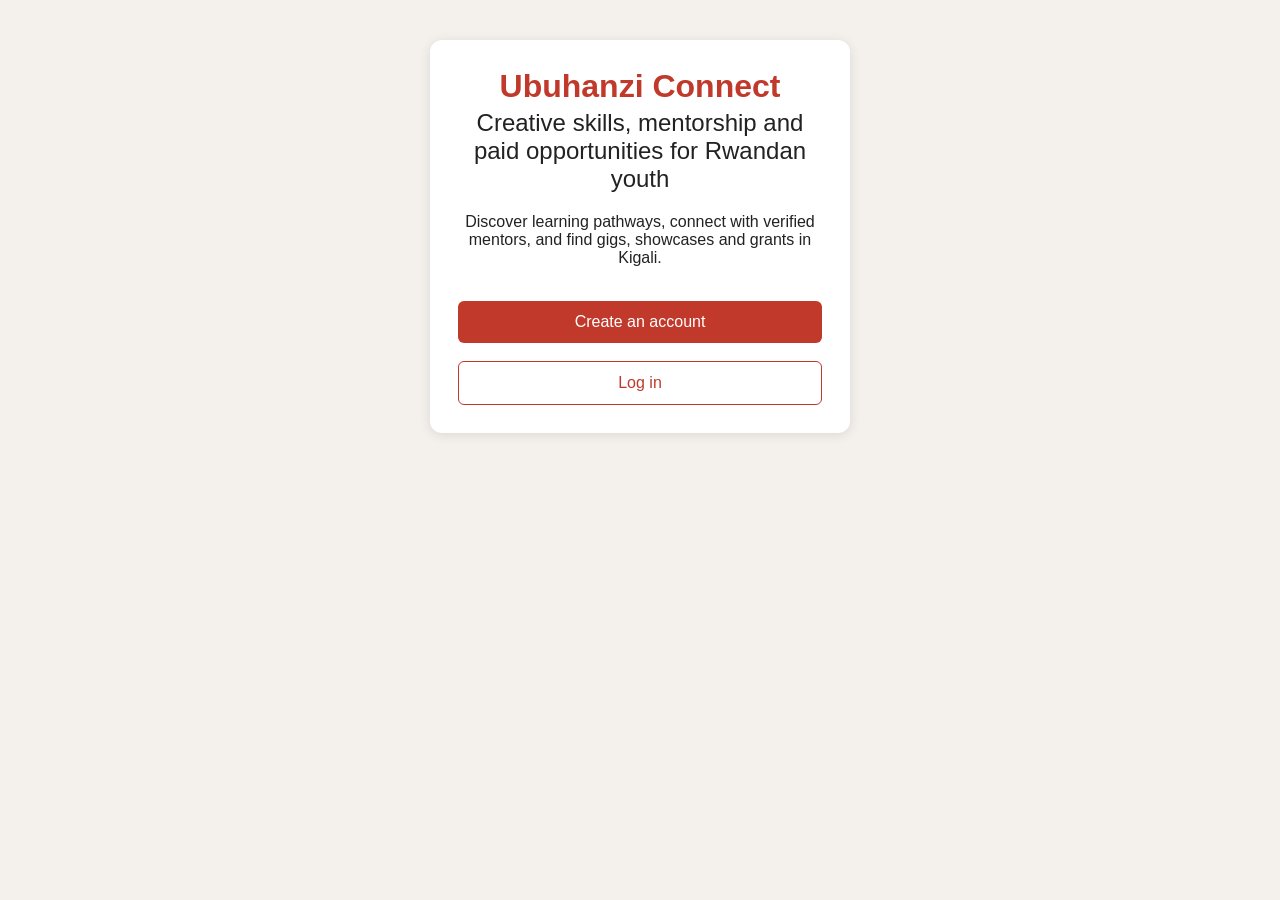
<file: index.html>
<!DOCTYPE html>
<html lang="en">
<head>
  <meta charset="UTF-8">
  <meta name="viewport" content="width=device-width, initial-scale=1.0">
  <title>Ubuhanzi Connect</title>
  <link rel="stylesheet" href="css/style.css">
</head>
<body>
  <main class="auth-card" style="text-align:center">
    <h1>Ubuhanzi Connect</h1>
    <h2>Creative skills, mentorship and paid opportunities for Rwandan youth</h2>
    <p>Discover learning pathways, connect with verified mentors, and find gigs, showcases and grants in Kigali.</p>
    <a href="signup.html"><button>Create an account</button></a>
    <a href="login.html"><button style="background:#fff;color:#c0392b;border:1px solid #c0392b">Log in</button></a>
  </main>
</body>
</html>
</file>
<file: css/style.css>
* { box-sizing: border-box; font-family: Arial, sans-serif; }
body { margin: 0; background: #f4f1ec; color: #222; }
.auth-card { max-width: 420px; margin: 40px auto; background: #fff; padding: 28px; border-radius: 12px; box-shadow: 0 2px 12px rgba(0,0,0,.1); }
h1 { margin: 0; color: #c0392b; }
h2 { margin-top: 4px; font-weight: normal; }
label { display: block; margin-top: 12px; font-size: 14px; }
input, select { width: 100%; padding: 10px; margin-top: 4px; border: 1px solid #ccc; border-radius: 6px; }
button { width: 100%; margin-top: 18px; padding: 12px; background: #c0392b; color: #fff; border: 0; border-radius: 6px; font-size: 16px; cursor: pointer; }
#message { margin-top: 12px; color: #c0392b; font-size: 14px; }
a { color: #c0392b; }
.topbar { display: flex; align-items: center; gap: 10px; padding: 12px 16px; background: #c0392b; color: #fff; }
.topbar #user-info { flex: 1; text-align: right; font-size: 14px; }
.small-btn { width: auto; margin: 0; padding: 6px 12px; background: #fff; color: #c0392b; font-size: 14px; }
.tabs { display: flex; background: #fff; border-bottom: 1px solid #ddd; }
.tab { flex: 1; width: auto; margin: 0; border-radius: 0; background: #fff; color: #555; font-size: 15px; }
.tab.active { color: #c0392b; border-bottom: 3px solid #c0392b; font-weight: bold; }
.container { max-width: 900px; margin: 20px auto; padding: 0 16px; }
.hidden { display: none; }
</file>
